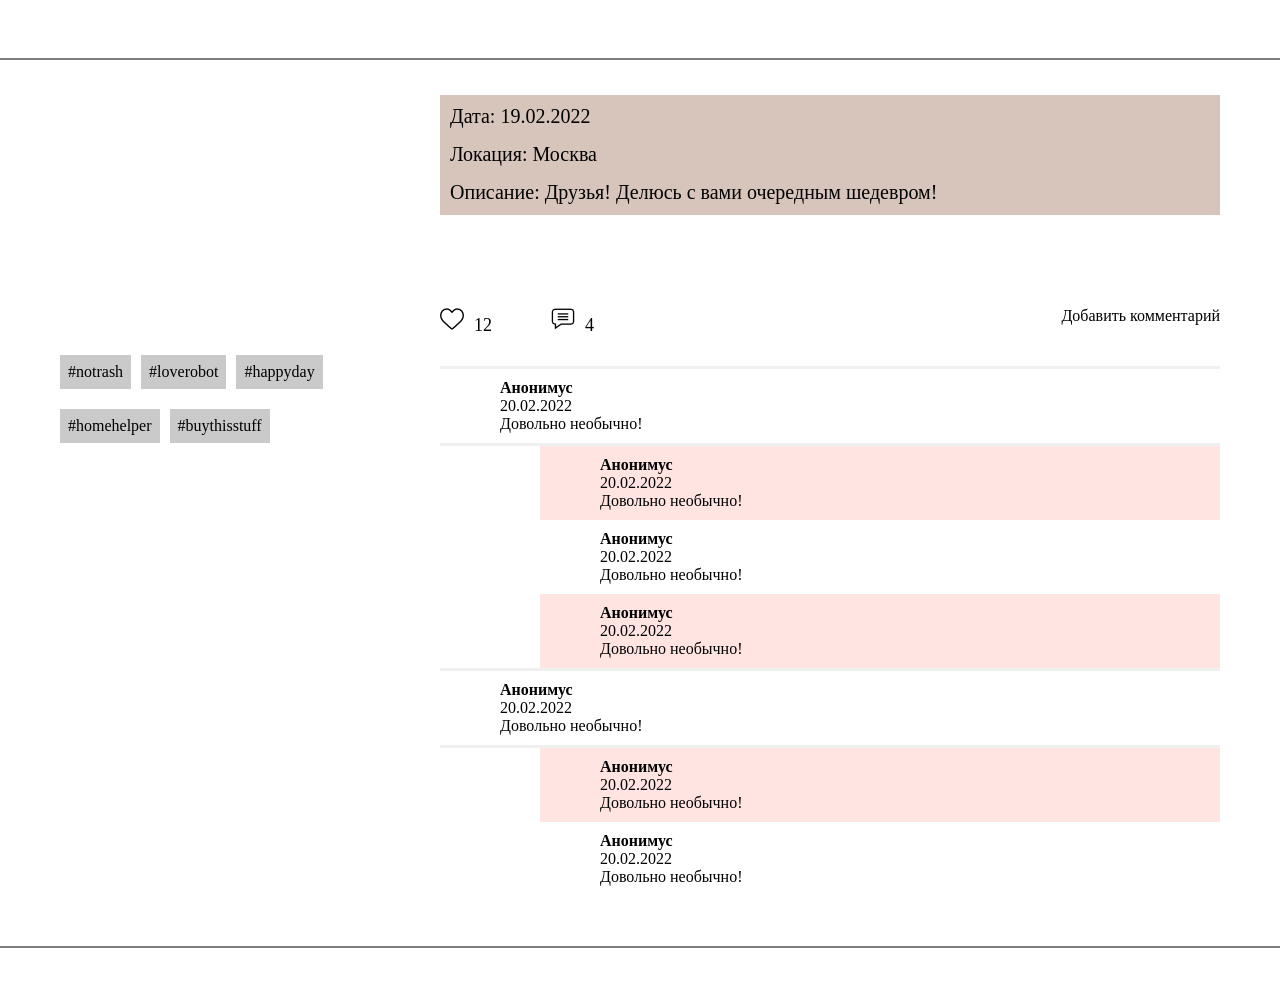
<file: index.html>
<!DOCTYPE html>
<html lang="en">

<head>
    <meta charset="UTF-8">
    <meta http-equiv="X-UA-Compatible" content="IE=edge">
    <meta name="viewport" content="width=device-width, initial-scale=1.0">
    <link rel='stylesheet' href='style.css'>
    <title>Document</title>
</head>

<body>
    <header></header>
    <main>
        <div>
            <section></section>
            <section>
                <div>#notrash</div>
                <div>#loverobot</div>
                <div>#happyday</div>
                <div>#homehelper</div>
                <div>#buythisstuff</div>
            </section>
        </div>

        <div>
            <section>
                <div>Дата: 19.02.2022</div>
                <div>Локация: Москва</div>
                <div>Описание: Друзья! Делюсь с вами очередным шедевром!</div>
            </section>
            <section>
                <div>
                    <span>12</span>
                    <span>4</span>
                </div>
                <div>
                    Добавить комментарий
                </div>
            </section>
            <section>
                <!-- каждый div для каждого такого комментария -->
                <div>
                    <!-- это комментарий под которым будут подкомментарии-->
                    <div>
                        <div></div>
                        <div>
                            <p><b>Анонимус</b></p>
                            <time>20.02.2022</time>
                            <p>Довольно необычно!</p>
                        </div>
                    </div>

                    <!-- это подкомментарии. выделил для них отдельный блок. можно расширять -->
                    <div>
                        <div>
                            <div></div>
                            <div>
                                <p><b>Анонимус</b></p>
                                <time>20.02.2022</time>
                                <p>Довольно необычно!</p>
                            </div>
                        </div>
                        <div>
                            <div></div>
                            <div>
                                <p><b>Анонимус</b></p>
                                <time>20.02.2022</time>
                                <p>Довольно необычно!</p>
                            </div>
                        </div>
                        <div>
                            <div></div>
                            <div>
                                <p><b>Анонимус</b></p>
                                <time>20.02.2022</time>
                                <p>Довольно необычно!</p>
                            </div>
                        </div>
                    </div>
                </div>


                <div>
                    <div>
                        <div></div>
                        <div>
                            <p><b>Анонимус</b></p>
                            <time>20.02.2022</time>
                            <p>Довольно необычно!</p>
                        </div>
                    </div>

                    <div>
                        <div>
                            <div></div>
                            <div>
                                <p><b>Анонимус</b></p>
                                <time>20.02.2022</time>
                                <p>Довольно необычно!</p>
                            </div>
                        </div>
                        <div>
                            <div></div>
                            <div>
                                <p><b>Анонимус</b></p>
                                <time>20.02.2022</time>
                                <p>Довольно необычно!</p>
                            </div>
                        </div>
                    </div>
                </div>
            </section>
        </div>
    </main>
    <footer></footer>
</body>

</html>
</file>
<file: style.css>
* {
    margin: 0;
    padding: 0;
    box-sizing: border-box;
    font-family: 'Times New Roman', Times, serif;
}

header {
    height: 60px;
    border-bottom: 2px solid rgba(125, 125, 128);
}

main {
    display: grid;
    grid-template-columns: 1fr 3fr;
}

main>div:first-child {
    margin: 35px 0 0 60px;
}

main>div:first-child>section:first-child {
    width: 320px;
    height: 240px;
    background: url('https://www.androidpolice.com/wp-content/uploads/2020/10/31/DSC02545-01-01-01-668x445.jpeg');
    background-size: cover;
    overflow: hidden;
}

main>div:first-child>section:nth-child(2) {
    display: flex;
    flex-wrap: wrap;
    justify-content: flex-start;
}

main>div:first-child>section:nth-child(2) div {
    margin-top: 20px;
    min-width: 50px;
    background: rgb(202, 202, 202);
    padding: 8px;
    margin-right: 10px;
}

main>div:nth-child(2) {
    margin: 35px 60px 0 60px;
    display: grid;
    grid-template-rows: 1.2fr .3fr 3fr;
}

main>div:nth-child(2)>section:first-child {
    background: rgba(175, 139, 122, 0.5);
    height: 120px;
    padding: 10px;
}

main>div:nth-child(2)>section:first-child div {
    font-size: 20px;
    margin-bottom: 15px;
}

main>div:nth-child(2)>section:nth-child(2) span {
    font-size: 18px;
}

main>div:nth-child(2)>section:nth-child(2) {
    display: flex;
    justify-content: space-between;
}

main>div:nth-child(2)>section:nth-child(2)>div:first-child {
    padding-bottom: 30px;
}

main>div:nth-child(2)>section:nth-child(2)>div:nth-child(2):hover {
    cursor: pointer;
}

main>div:nth-child(2)>section:nth-child(2)>div:first-child span {
    padding-right: 55px;
}

main>div:nth-child(2)>section:nth-child(2)>div:first-child span:first-child:before {
    content: url(img/heart.png);
    display: inline-block;
    margin-right: 10px;
}

main>div:nth-child(2)>section:nth-child(2)>div:first-child span:nth-child(2):before {
    content: url(img/comment.png);
    display: inline-block;
    margin-right: 10px;
}

main>div:nth-child(2)>section:nth-child(2)>div:first-child span:first-child:hover,
main>div:nth-child(2)>section:nth-child(2)>div:first-child span:nth-child(2):hover {
    cursor: pointer;
}

main>div:nth-child(2)>section:last-child>div>div:first-child {
    min-height: 50px;
    border-bottom: 3px solid rgba(240, 240, 240);
    border-top: 3px solid rgba(240, 240, 240);
}

main>div:nth-child(2)>section:last-child>div>div:first-child,
main>div:nth-child(2)>section:last-child>div>div:last-child>div {
    display: flex;
    padding: 10px;
}

main>div:nth-child(2)>section:last-child>div>div:first-child>div:first-child,
main>div:nth-child(2)>section:last-child>div>div:last-child>div>div:first-child {
    width: 50px;
    height: 50px;
    border-radius: 50%;
    background: url('https://sun9-27.userapi.com/c844616/v844616495/15185f/wLwjlF-wHUU.jpg?ava=1');
}

main>div:nth-child(2)>section:last-child>div>div:last-child>div {
    margin-left: 100px;
}

main>div:nth-child(2)>section:last-child>div>div:last-child>div:nth-child(odd) {
    background-color: mistyrose;
}

footer {
    margin-top: 50px;
    height: 60px;
    border-top: 2px solid rgba(125, 125, 128);
}
</file>
